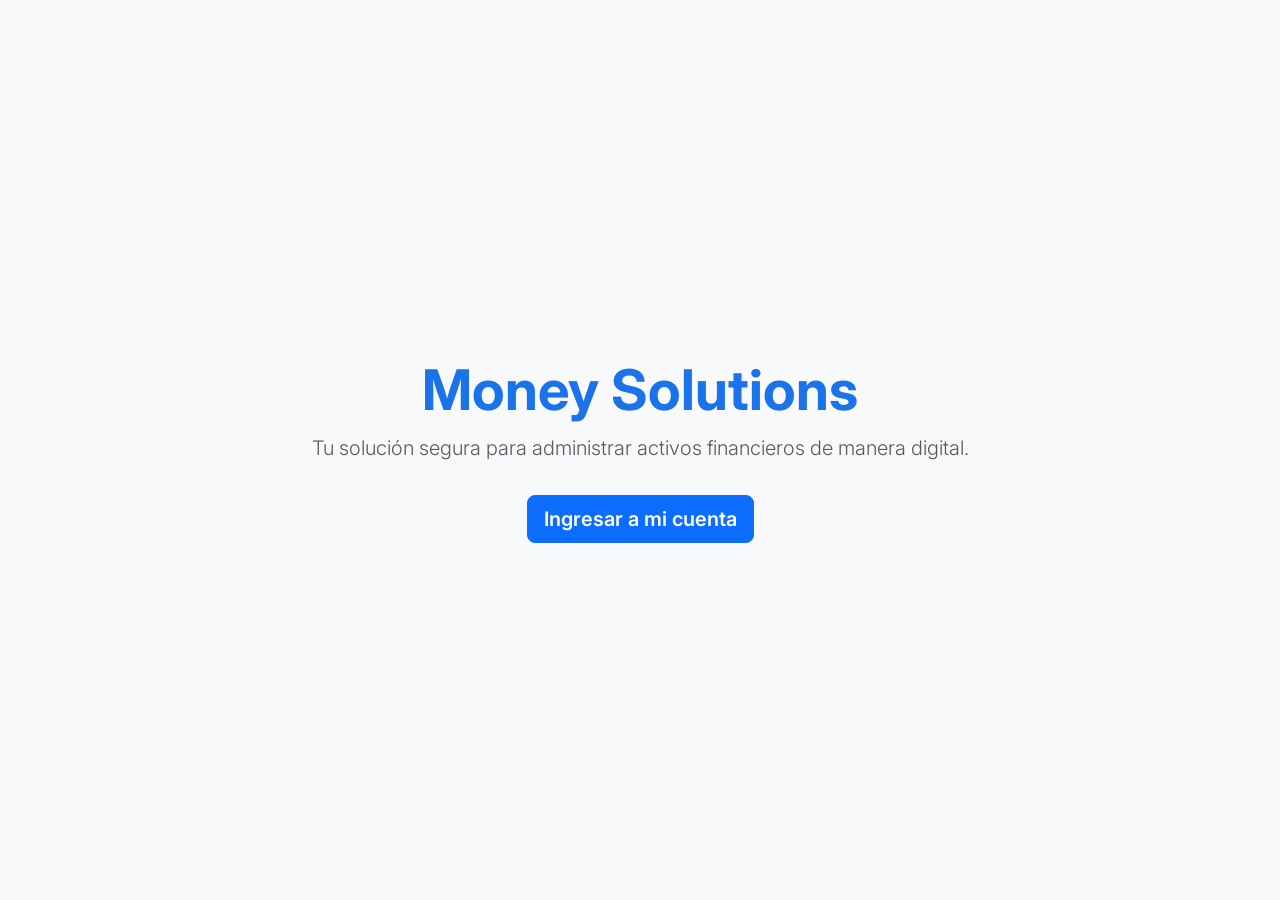
<file: WEB/index.html>
<!DOCTYPE html>
<html lang="es">
<head>
    <meta charset="UTF-8">
    <meta name="viewport" content="width=device-width, initial-scale=1.0">
    <title>Money Solutions - Inicio</title>
    <meta name="author" content="Joaquín Manríquez Saba">
    <link rel="icon" href="../RESOURCES/img/Wallet.svg" type="image/svg+xml">
    <link href="https://cdn.jsdelivr.net/npm/bootstrap@5.3.2/dist/css/bootstrap.min.css" rel="stylesheet">
    <link rel="stylesheet" href="../css/style.css">
</head>
<body class="bg-light d-flex align-items-center vh-100">
    <main class="container text-center">
        <h1 class="display-4 fw-bold text-primary">Money Solutions</h1>
        <p class="lead text-muted">Tu solución segura para administrar activos financieros de manera digital.</p>
        <a href="login.html" class="btn btn-primary btn-lg mt-3">Ingresar a mi cuenta</a>
    </main>

    <script src="https://code.jquery.com/jquery-3.7.1.min.js"></script>
    <script src="https://cdn.jsdelivr.net/npm/bootstrap@5.3.2/dist/js/bootstrap.bundle.min.js"></script>
</body>
</html>
</file>
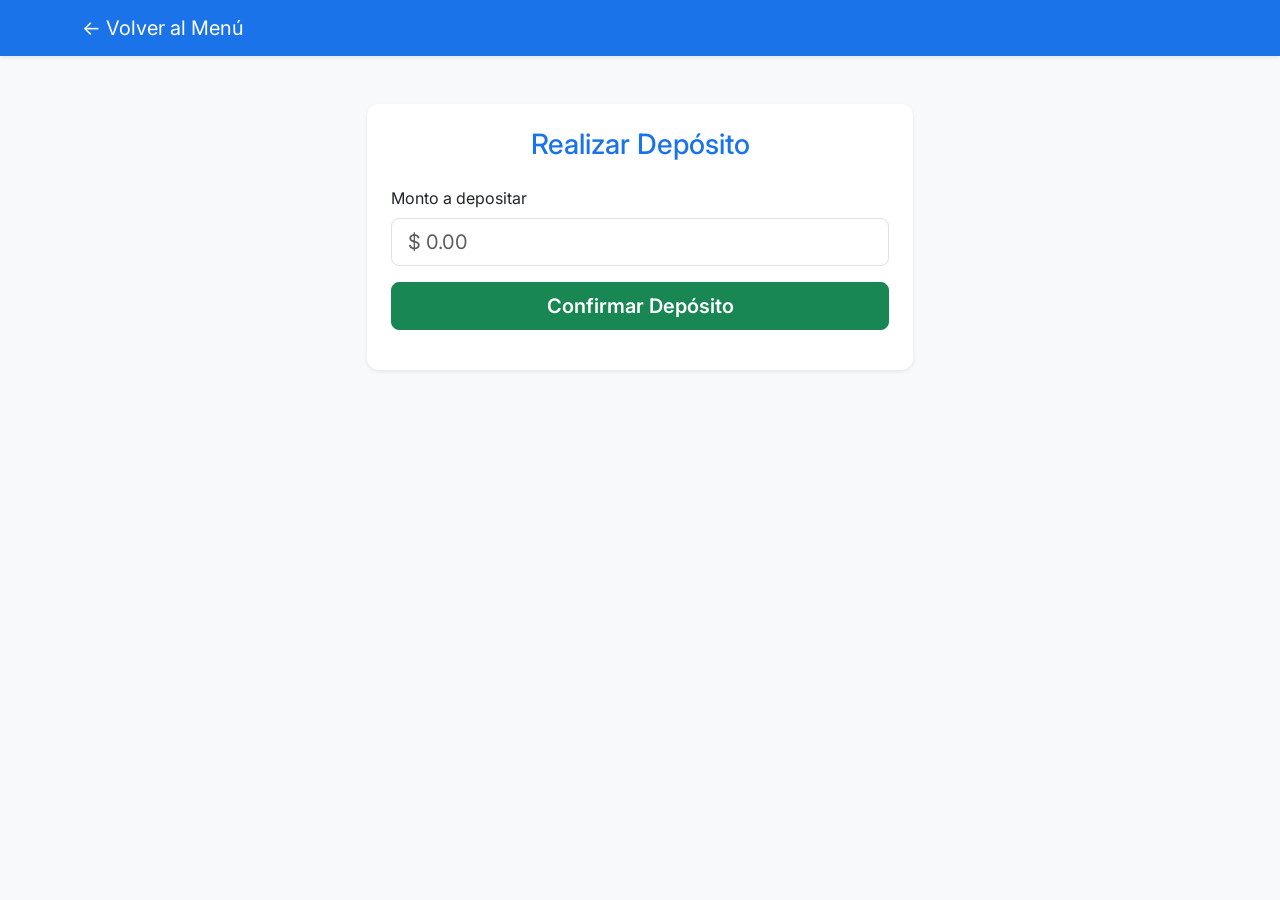
<file: WEB/deposit.html>
<!DOCTYPE html>
<html lang="es">
<head>
    <meta charset="UTF-8">
    <meta name="viewport" content="width=device-width, initial-scale=1.0">
    <title>Depositar Fondos - Money Solutions</title>
    <link href="https://cdn.jsdelivr.net/npm/bootstrap@5.3.2/dist/css/bootstrap.min.css" rel="stylesheet">
    <link rel="stylesheet" href="../css/style.css">
</head>
<body class="bg-light">
    <!-- Navbar -->
    <nav class="navbar navbar-dark bg-primary shadow-sm mb-5">
        <div class="container">
            <a class="navbar-brand" href="menu.html">← Volver al Menú</a>
        </div>
    </nav>

    <main class="container">
        <section class="row justify-content-center">
            <div class="col-md-6">
                <div class="card shadow-sm p-4">
                    <h3 class="text-center mb-4 text-primary">Realizar Depósito</h3>
                    <form id="depositForm">
                        <div class="mb-3">
                            <label for="montoDeposito" class="form-label">Monto a depositar</label>
                            <input type="number" class="form-control form-control-lg" id="montoDeposito" placeholder="$ 0.00" required>
                        </div>
                        <button type="button" id="btnDepositar" class="btn btn-success btn-lg w-100">Confirmar Depósito</button>
                    </form>
                    <div id="mensajeDeposito" class="mt-3 text-center"></div>
                </div>
            </div>
        </section>
    </main>

    <script src="https://code.jquery.com/jquery-3.7.1.min.js"></script>
    <script src="../js/app.js"></script>
</body>
</html>
</file>
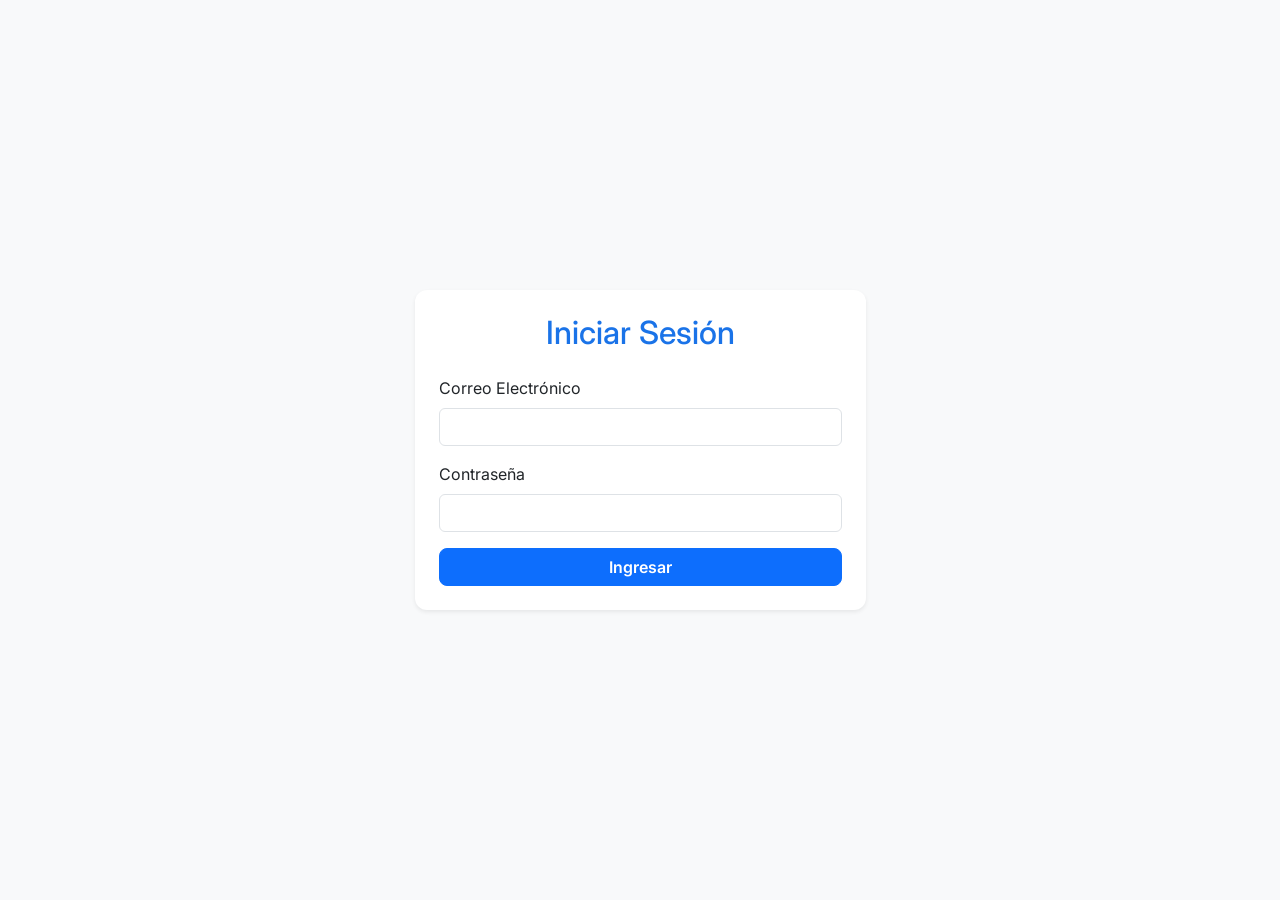
<file: WEB/login.html>
<!DOCTYPE html>
<html lang="es">
<head>
    <meta charset="UTF-8">
    <meta name="viewport" content="width=device-width, initial-scale=1.0">
    <title>Iniciar Sesión - Money Solutions</title>
    <meta name="author" content="Joaquín Manríquez Saba">
    <link rel="icon" href="../RESOURCES/img/Wallet.svg" type="image/svg+xml">
    <!-- mm --> 
    <link href="https://cdn.jsdelivr.net/npm/bootstrap@5.3.2/dist/css/bootstrap.min.css" rel="stylesheet">
    <link rel="stylesheet" href="../css/style.css">
</head>
<body class="bg-light d-flex align-items-center vh-100">
    <main class="container">
        <div class="row justify-content-center">
            <div class="col-md-5">
                <div class="card shadow-sm">
                    <div class="card-body p-4">
                        <h2 class="text-center mb-4 text-primary">Iniciar Sesión</h2>
                        <!-- Formulario de Login -->
                        <form id="loginForm" action="menu.html">
                            <div class="mb-3">
                                <label for="email" class="form-label">Correo Electrónico</label>
                                <input type="email" class="form-control" id="email" required>
                            </div>
                            <div class="mb-3">
                                <label for="password" class="form-label">Contraseña</label>
                                <input type="password" class="form-control" id="password" required>
                            </div>
                            <button type="submit" class="btn btn-primary w-100">Ingresar</button>
                        </form>
                    </div>
                </div>
            </div>
        </div>
    </main>

    <script src="https://code.jquery.com/jquery-3.7.1.min.js"></script>
    <script src="https://cdn.jsdelivr.net/npm/bootstrap@5.3.2/dist/js/bootstrap.bundle.min.js"></script>
    <script src="../js/app.js"></script>
</body>
</html>
</file>
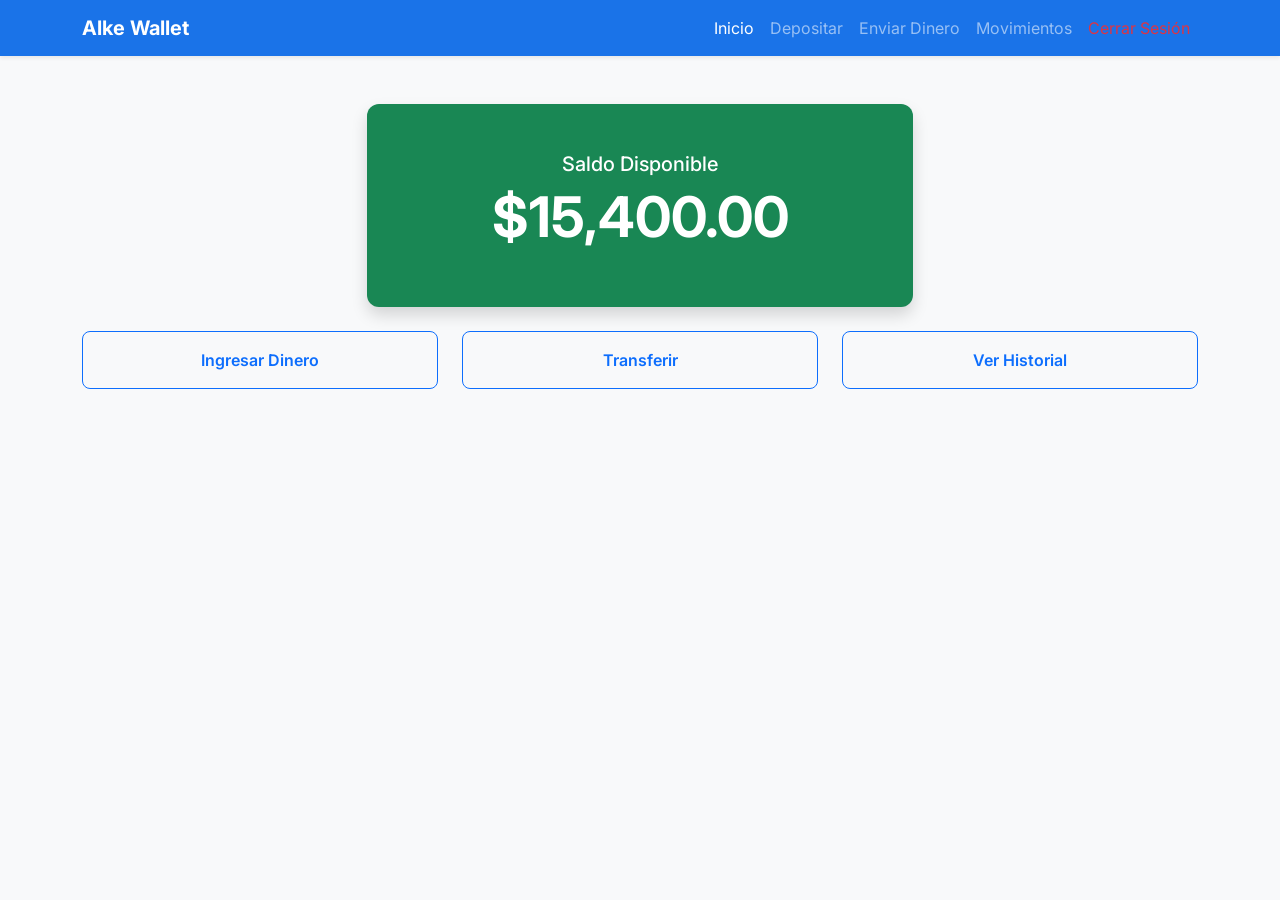
<file: WEB/menu.html>
<!DOCTYPE html>
<html lang="es">
<head>
    <meta charset="UTF-8">
    <meta name="viewport" content="width=device-width, initial-scale=1.0">
    <title>Menú Principal - Money Solutions</title>
    <link href="https://cdn.jsdelivr.net/npm/bootstrap@5.3.2/dist/css/bootstrap.min.css" rel="stylesheet">
    <link rel="stylesheet" href="../css/style.css">
</head>
<body class="bg-light">
    <!-- Navegación Responsive -->
    <header>
        <nav class="navbar navbar-expand-lg navbar-dark bg-primary shadow-sm">
            <div class="container">
                <a class="navbar-brand fw-bold" href="menu.html">Alke Wallet</a>
                <button class="navbar-toggler" type="button" data-bs-toggle="collapse" data-bs-target="#navbarNav">
                    <span class="navbar-toggler-icon"></span>
                </button>
                <div class="collapse navbar-collapse" id="navbarNav">
                    <ul class="navbar-nav ms-auto">
                        <li class="nav-item"><a class="nav-link active" href="menu.html">Inicio</a></li>
                        <li class="nav-item"><a class="nav-link" href="deposit.html">Depositar</a></li>
                        <li class="nav-item"><a class="nav-link" href="sendmoney.html">Enviar Dinero</a></li>
                        <li class="nav-item"><a class="nav-link" href="transactions.html">Movimientos</a></li>
                        <li class="nav-item"><a class="nav-link text-danger" href="login.html">Cerrar Sesión</a></li>
                    </ul>
                </div>
            </div>
        </nav>
    </header>

    <!-- Resumen Financiero -->
    <main class="container mt-5">
        <section class="row">
            <div class="col-md-6 offset-md-3">
                <div class="card text-center shadow border-0 text-white bg-success">
                    <div class="card-body py-5">
                        <h3 class="card-title h5">Saldo Disponible</h3>
                        <h2 class="display-4 fw-bold" id="saldoActual">$15,400.00</h2>
                    </div>
                </div>
            </div>
        </section>
        
        <section class="row mt-4 text-center">
            <div class="col-md-4 mb-3">
                <a href="deposit.html" class="btn btn-outline-primary w-100 p-3">Ingresar Dinero</a>
            </div>
            <div class="col-md-4 mb-3">
                <a href="sendmoney.html" class="btn btn-outline-primary w-100 p-3">Transferir</a>
            </div>
            <div class="col-md-4 mb-3">
                <a href="transactions.html" class="btn btn-outline-primary w-100 p-3">Ver Historial</a>
            </div>
        </section>
    </main>

    <script src="https://code.jquery.com/jquery-3.7.1.min.js"></script>
    <script src="https://cdn.jsdelivr.net/npm/bootstrap@5.3.2/dist/js/bootstrap.bundle.min.js"></script>
    <script src="../js/app.js"></script>
</body>
</html>
</file>
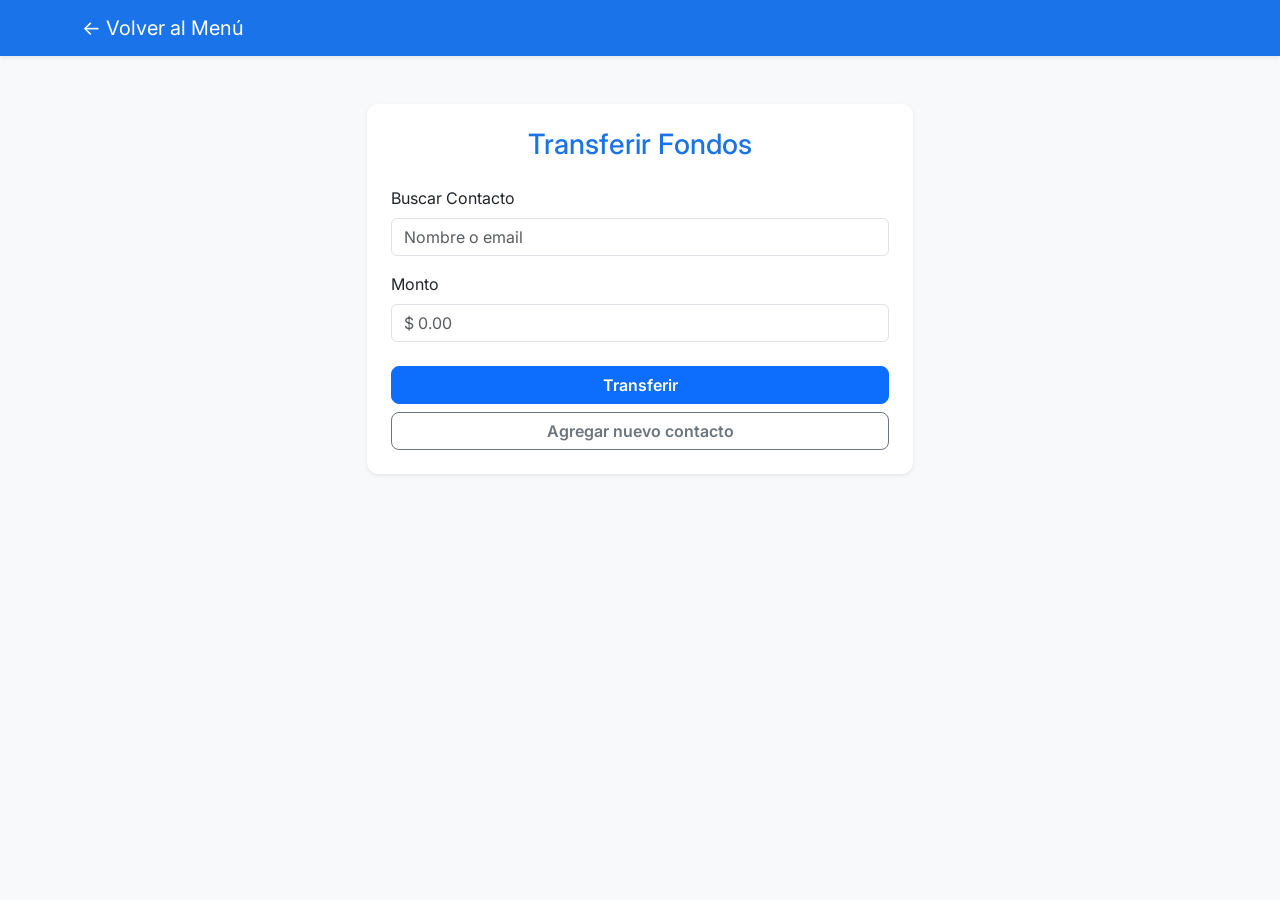
<file: WEB/sendmoney.html>
<!DOCTYPE html>
<html lang="es">
<head>
    <meta charset="UTF-8">
    <meta name="viewport" content="width=device-width, initial-scale=1.0">
    <title>Enviar Dinero - Money Solutions</title>
    <link href="https://cdn.jsdelivr.net/npm/bootstrap@5.3.2/dist/css/bootstrap.min.css" rel="stylesheet">
    <link rel="stylesheet" href="../css/style.css">
</head>
<body class="bg-light">
    <nav class="navbar navbar-dark bg-primary shadow-sm mb-5">
        <div class="container">
            <a class="navbar-brand" href="menu.html">← Volver al Menú</a>
        </div>
    </nav>

    <main class="container">
        <section class="row justify-content-center">
            <div class="col-md-6">
                <div class="card shadow-sm p-4">
                    <h3 class="text-center mb-4 text-primary">Transferir Fondos</h3>
                    <form id="transferForm">
                        <!-- Campo para autocompletar con jQuery -->
                        <div class="mb-3">
                            <label for="buscarContacto" class="form-label">Buscar Contacto</label>
                            <input type="text" class="form-control" id="buscarContacto" placeholder="Nombre o email">
                        </div>
                        <div class="mb-4">
                            <label for="montoTransferencia" class="form-label">Monto</label>
                            <input type="number" class="form-control" id="montoTransferencia" placeholder="$ 0.00" required>
                        </div>
                        <button type="button" class="btn btn-primary w-100 mb-2">Transferir</button>
                        <button type="button" class="btn btn-outline-secondary w-100">Agregar nuevo contacto</button>
                    </form>
                </div>
            </div>
        </section>
    </main>

    <script src="https://code.jquery.com/jquery-3.7.1.min.js"></script>
    <script src="../js/app.js"></script>
</body>
</html>
</file>
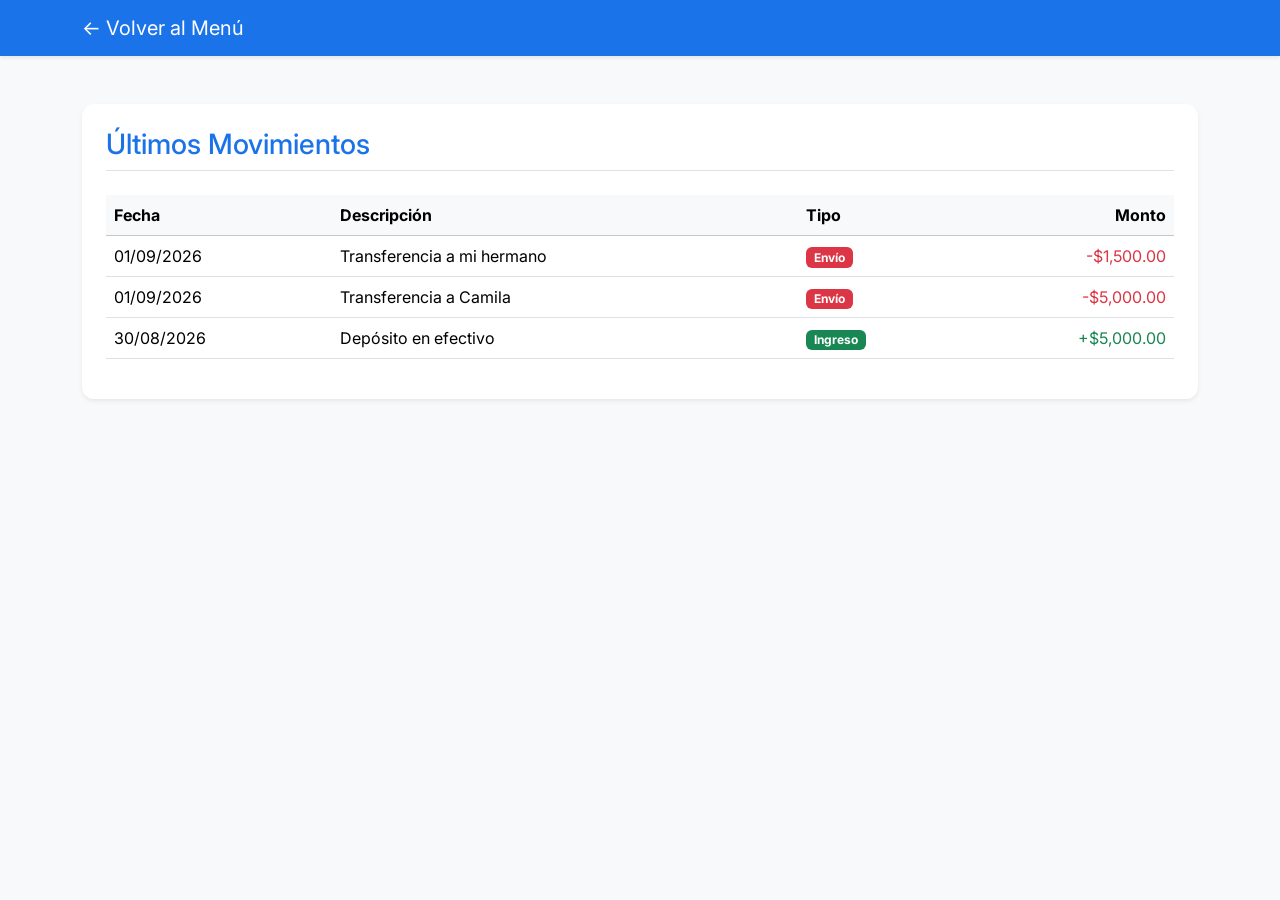
<file: WEB/transactions.html>
<!DOCTYPE html>
<html lang="es">
<head>
    <meta charset="UTF-8">
    <meta name="viewport" content="width=device-width, initial-scale=1.0">
    <title>Historial - Money Solutions</title>
    <link href="https://cdn.jsdelivr.net/npm/bootstrap@5.3.2/dist/css/bootstrap.min.css" rel="stylesheet">
    <link rel="stylesheet" href="../css/style.css">
</head>
<body class="bg-light">
    <nav class="navbar navbar-dark bg-primary shadow-sm mb-5">
        <div class="container">
            <a class="navbar-brand" href="menu.html">← Volver al Menú</a>
        </div>
    </nav>

    <main class="container">
        <section class="card shadow-sm p-4">
            <h3 class="mb-4 text-primary border-bottom pb-2">Últimos Movimientos</h3>
            <div class="table-responsive">
                <table class="table table-hover align-middle">
                    <thead class="table-light">
                        <tr>
                            <th>Fecha</th>
                            <th>Descripción</th>
                            <th>Tipo</th>
                            <th class="text-end">Monto</th>
                        </tr>
                    </thead>
                    <tbody id="listaTransacciones">
                        <!-- Ejemplo de datos -->
                        <tr>
                            <td>01/09/2026</td>
                            <td>Transferencia a mi hermano</td>
                            <td><span class="badge bg-danger">Envío</span></td>
                            <td class="text-end text-danger">-$1,500.00</td>
                        </tr>
                        <tr>
                            <td>01/09/2026</td>
                            <td>Transferencia a Camila</td>
                            <td><span class="badge bg-danger">Envío</span></td>
                            <td class="text-end text-danger">-$5,000.00</td>
                        </tr>
                        <tr>
                            <td>30/08/2026</td>
                            <td>Depósito en efectivo</td>
                            <td><span class="badge bg-success">Ingreso</span></td>
                            <td class="text-end text-success">+$5,000.00</td>
                        </tr>
                    </tbody>
                </table>
            </div>
        </section>
    </main>

    <script src="https://code.jquery.com/jquery-3.7.1.min.js"></script>
    <script src="../js/app.js"></script>
</body>
</html>
</file>
<file: css/style.css>
@import url('https://fonts.googleapis.com/css2?family=Inter:wght@300;400;600;700&display=swap');

body {
    font-family: 'Inter', sans-serif;
    background-color: #f4f7f6 !important;
}

.text-primary {
    color: #1a73e8 !important;
}

.bg-primary {
    background-color: #1a73e8 !important;
}

.card {
    border-radius: 12px;
    border: none;
    transition: transform 0.2s ease-in-out;
}

.card:hover {
    transform: translateY(-5px);
}

.btn {
    border-radius: 8px;
    font-weight: 600;
}

.table-hover tbody tr:hover {
    background-color: #e8f0fe;
}
</file>
